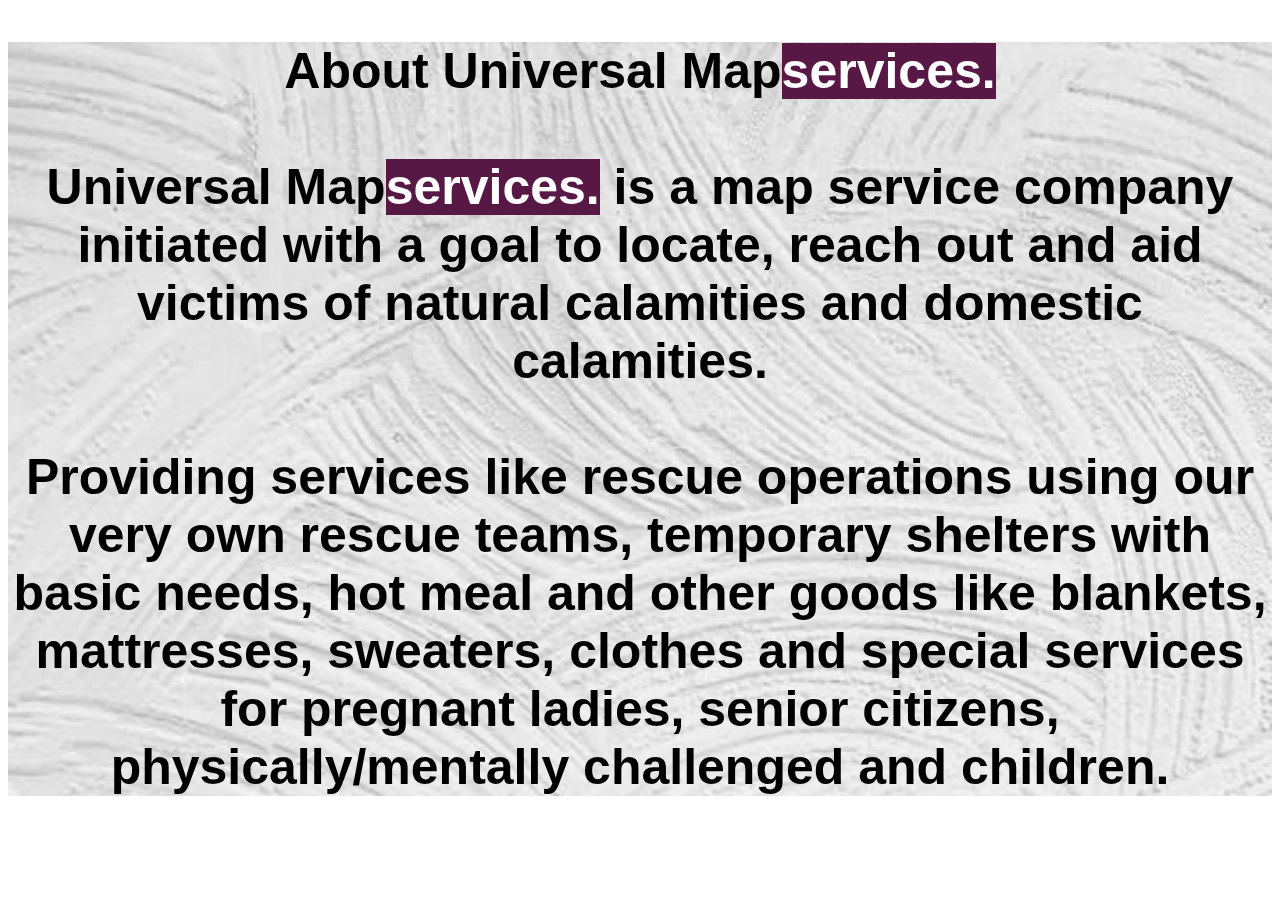
<file: About.html>
<!DOCTYPE html>
<html lang="en">
<head>
    <meta charset="UTF-8">
    <meta http-equiv="X-UA-Compatible" content="IE=edge">
    <meta name="viewport" content="width=device-width, initial-scale=1.0">
    <title>About</title>
</head>
<style>
    .heading{
  text-align:center;
  font-size:50px;
  font-style:inherit;
  font-family: 'Lucida Sans', 'Lucida Sans Regular', 'Lucida Grande', 'Lucida Sans Unicode', Geneva, Verdana, sans-serif;
  color: black;
  background: url('violet.webp');
        background-size: cover;

    }
    .heading span{
        background-color: #581845;
        color: lightpink;
    }
    .heading{
        text-align: center;
        font-family: 'Lucida Sans', 'Lucida Sans Regular', 'Lucida Grande', 'Lucida Sans Unicode', Geneva, Verdana, sans-serif;
        /* background: url('cap-tornado.gif'); */
        background: url('white.jpeg');
        background-size: cover;
    }
    .heading span{
        background-color: #581845;
        color: white;
        font-family: 'Lucida Sans', 'Lucida Sans Regular', 'Lucida Grande', 'Lucida Sans Unicode', Geneva, Verdana, sans-serif;
    }
</style>
<body>
     
    <h2 class="heading">About Universal Map<span>services.</span><br><br>
    Universal Map<span>services.</span> is a map service company initiated with a goal to locate, reach out and aid victims of natural calamities and domestic calamities.<br><br>Providing services like rescue operations using our very own rescue teams, temporary shelters with basic needs, hot meal and other goods like blankets, mattresses, sweaters, clothes and special services for pregnant ladies, senior citizens, physically/mentally challenged and children.</h2></h2>
</body>
</html>
</file>
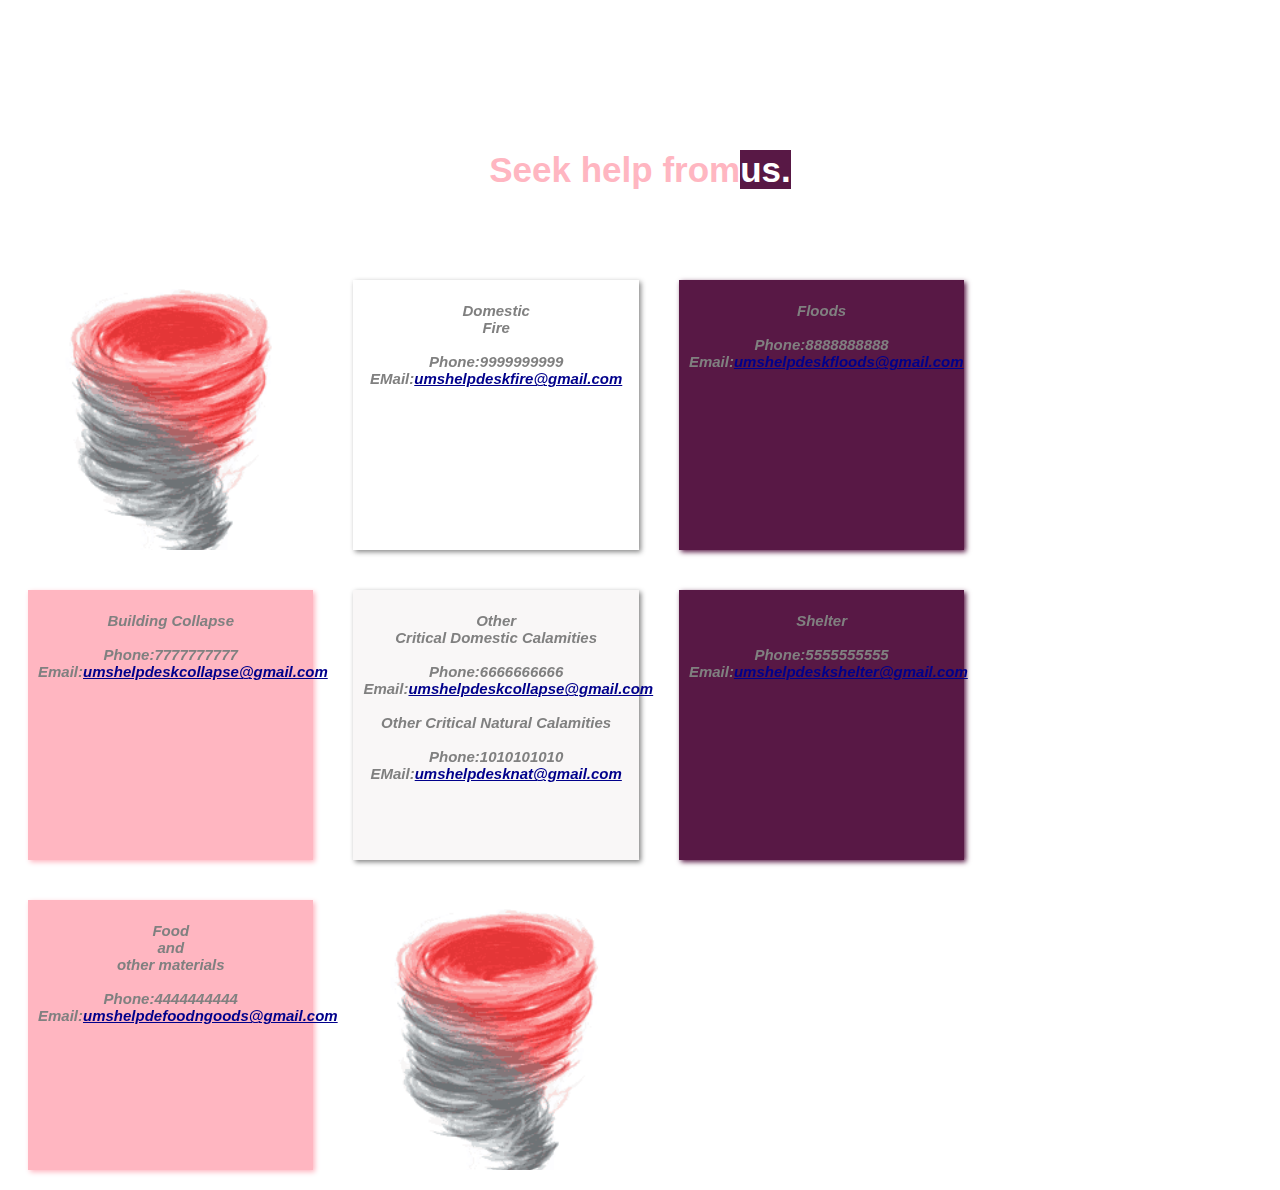
<file: Helpline.html>
<!DOCTYPE html>
<html lang="en">
<head>
    <meta charset="UTF-8">
    <meta http-equiv="X-UA-Compatible" content="IE=edge">
    <meta name="viewport" content="width=device-width, initial-scale=1.0">
    <title>Disaster Helpline</title>
    <style>
    .section-heading{
        text-align:center;
  /* background-color:#581845; */
    color:lightpink;
    margin-top: 150px;
    margin-bottom:70px;
    font-size: 35px;
    font-family: 'Lucida Sans', 'Lucida Sans Regular', 'Lucida Grande', 'Lucida Sans Unicode', Geneva, Verdana, sans-serif;
  }
    .section-heading span{

        color: white;
        background-color:#581845;      
    }
  
.column-4 {
  float: left;
  width: 21%;
  padding: 10px;
  margin:20px;
  height: 250px;

  position: relative;
    /* margin: 10px auto;
    width: 450px;
    height: 281px; */
}



/* Color and Images for Project Containers  */

.project-1 {
  background: url('cap-tornado.gif');
  background-size: cover;
}

.project-2 {
  background-color:white;
  box-shadow: 2px 2px 5px #888888;
    /* border-radius: 12px; */
    -moz-transition: all .5s linear;
    -o-transition: all .5s linear;
    -webkit-transition: all .5s linear;
    transition: all .5s linear;
    -webkit-transform-style: preserve-3d;
    transform-style: preserve-3d;
    position: relative;
    opacity: 1;
 
}
.project-2:hover{
    -webkit-transform: rotateY(25deg);
        transform: rotateY(25deg);
        box-shadow: 10px 10px 5px grey;
        opacity: 0.8;
        text-emphasis-color: grey;

}

.project-3 {
  background-color: #581845;
  box-shadow: 2px 2px 5px #581845;
    /* border-radius: 12px; */
    -moz-transition: all .5s linear;
    -o-transition: all .5s linear;
    -webkit-transition: all .5s linear;
    transition: all .5s linear;
    -webkit-transform-style: preserve-3d;
    transform-style: preserve-3d;
    position: relative;
    opacity: 1;
}

.project-3:hover{
    -webkit-transform: rotateY(25deg);
        transform: rotateY(25deg);
        box-shadow: 10px 10px 5px #581845;
        opacity: 0.8;
        text-emphasis-color: grey;
}
  


.project-4 {
  background-color:lightpink;
  box-shadow: 2px 2px 5px lightpink;
    /* border-radius: 12px; */
    -moz-transition: all .5s linear;
    -o-transition: all .5s linear;
    -webkit-transition: all .5s linear;
    transition: all .5s linear;
    -webkit-transform-style: preserve-3d;
    transform-style: preserve-3d;
    position: relative;
    opacity: 1;
}
.project-4:hover{
    -webkit-transform: rotateY(25deg);
        transform: rotateY(25deg);
        box-shadow: 10px 10px 5px lightpink;
        opacity: 0.8;
        text-emphasis-color: grey;
}
.project-5 {
  background-color:#F9F7F7;
  box-shadow: 2px 2px 5px grey;
    /* border-radius: 12px; */
    -moz-transition: all .5s linear;
    -o-transition: all .5s linear;
    -webkit-transition: all .5s linear;
    transition: all .5s linear;
    -webkit-transform-style: preserve-3d;
    transform-style: preserve-3d;
    position: relative;
    opacity: 1;
}
.project-5:hover{
    -webkit-transform: rotateY(25deg);
        transform: rotateY(25deg);
        box-shadow: 10px 10px 5px grey;
        opacity: 0.8;
        text-emphasis-color: grey;

}
.project-6 {
  background-color:#581845;
  box-shadow: 2px 2px 5px #581845;
    /* border-radius: 12px; */
    -moz-transition: all .5s linear;
    -o-transition: all .5s linear;
    -webkit-transition: all .5s linear;
    transition: all .5s linear;
    -webkit-transform-style: preserve-3d;
    transform-style: preserve-3d;
    position: relative;
    opacity: 1;
}
.project-6:hover{
    -webkit-transform: rotateY(25deg);
        transform: rotateY(25deg);
        box-shadow: 10px 10px 5px #581845;
        opacity: 0.8;
        text-emphasis-color: grey;
}

.project-7 {
    background-color:lightpink;
    box-shadow: 2px 2px 5px lightpink;
    /* border-radius: 12px; */
    -moz-transition: all .5s linear;
    -o-transition: all .5s linear;
    -webkit-transition: all .5s linear;
    transition: all .5s linear;
    -webkit-transform-style: preserve-3d;
    transform-style: preserve-3d;
    position: relative;
    opacity: 1;
}
.project-7:hover{
    -webkit-transform: rotateY(25deg);
        transform: rotateY(25deg);
        box-shadow: 10px 10px 5px lightpink;
        opacity: 0.8;
        text-emphasis-color: lightpink;
}


.project-8 {
  background: url('cap-tornado.gif');
  background-size:cover;
  
  
}




.project-text {
  text-align:center;
  font-size:15px;
  font-style:oblique;
  font-family: 'Lucida Sans', 'Lucida Sans Regular', 'Lucida Grande', 'Lucida Sans Unicode', Geneva, Verdana, sans-serif;
  color: grey;
}

a:link{
  color:darkblue;
}
a:hover{
  color:lightblue;
}
a:visited{
  color: red;
}
</style>
</head>
<body>
    <h2 class="section-heading">Seek help from<span>us.</span></h2>
    
<div class="column-4 project-1">
</div>

<div class="column-4 project-2">
  <h2 class="project-text">Domestic <br>Fire<br><br>Phone:9999999999<br>EMail:<a href="https://mail.google.com/mail/u/0/#inbox?compose=GTvVlcSDbFTGZHKwqxtlnSRxVGcRdTXXGPrvFdqMQtjnVBqdjNcGQVcmwlmsGKKpzBhLxZJrrPvrL">umshelpdeskfire@gmail.com</a></h2>
</div>

<div class="column-4 project-3">
  <h2 class="project-text">Floods<br><br>Phone:8888888888<br>Email:<a href="https://mail.google.com/mail/u/0/#inbox?compose=GTvVlcSDbFTGZHKwqxtlnSRxVGcRdTXXGPrvFdqMQtjnVBqdjNcGQVcmwlmsGKKpzBhLxZJrrPvrL">umshelpdeskfloods@gmail.com</a></h2>
</div>

<div class="column-4 project-4">
    <h2 class="project-text">Building Collapse<br><br>Phone:7777777777<br>Email:<a href="https://mail.google.com/mail/u/0/#inbox?compose=GTvVlcSDbFTGZHKwqxtlnSRxVGcRdTXXGPrvFdqMQtjnVBqdjNcGQVcmwlmsGKKpzBhLxZJrrPvrL">umshelpdeskcollapse@gmail.com</a></h2>

</div>

<div class="column-4 project-5">
  <h2 class="project-text">Other<br>Critical Domestic Calamities<br><br>Phone:6666666666<br>Email:<a href="https://mail.google.com/mail/u/0/#inbox?compose=GTvVlcSDbFTGZHKwqxtlnSRxVGcRdTXXGPrvFdqMQtjnVBqdjNcGQVcmwlmsGKKpzBhLxZJrrPvrL">umshelpdeskcollapse@gmail.com</a>
<br><br>Other Critical Natural Calamities<br><br>Phone:1010101010<br>EMail:<a href="https://mail.google.com/mail/u/0/#inbox?compose=GTvVlcSDbFTGZHKwqxtlnSRxVGcRdTXXGPrvFdqMQtjnVBqdjNcGQVcmwlmsGKKpzBhLxZJrrPvrL">umshelpdesknat@gmail.com</a></h2>
</div>

<div class="column-4 project-6">
  <h2 class="project-text">Shelter<br><br>Phone:5555555555<br>Email:<a href="https://mail.google.com/mail/u/0/#inbox?compose=GTvVlcSDbFTGZHKwqxtlnSRxVGcRdTXXGPrvFdqMQtjnVBqdjNcGQVcmwlmsGKKpzBhLxZJrrPvrL">umshelpdeskshelter@gmail.com</a></h2>
</h2>
</div>

<div class="column-4 project-7">
  <h2 class="project-text">Food<br>and<br>other materials<br><br>Phone:4444444444<br>Email:<a href="https://mail.google.com/mail/u/0/#inbox?compose=GTvVlcSDbFTGZHKwqxtlnSRxVGcRdTXXGPrvFdqMQtjnVBqdjNcGQVcmwlmsGKKpzBhLxZJrrPvrL">umshelpdefoodngoods@gmail.com</a></h2>
</h2></h2>
</div>

<div class="column-4 project-8">
</div>
    
</body>
</html>
</file>
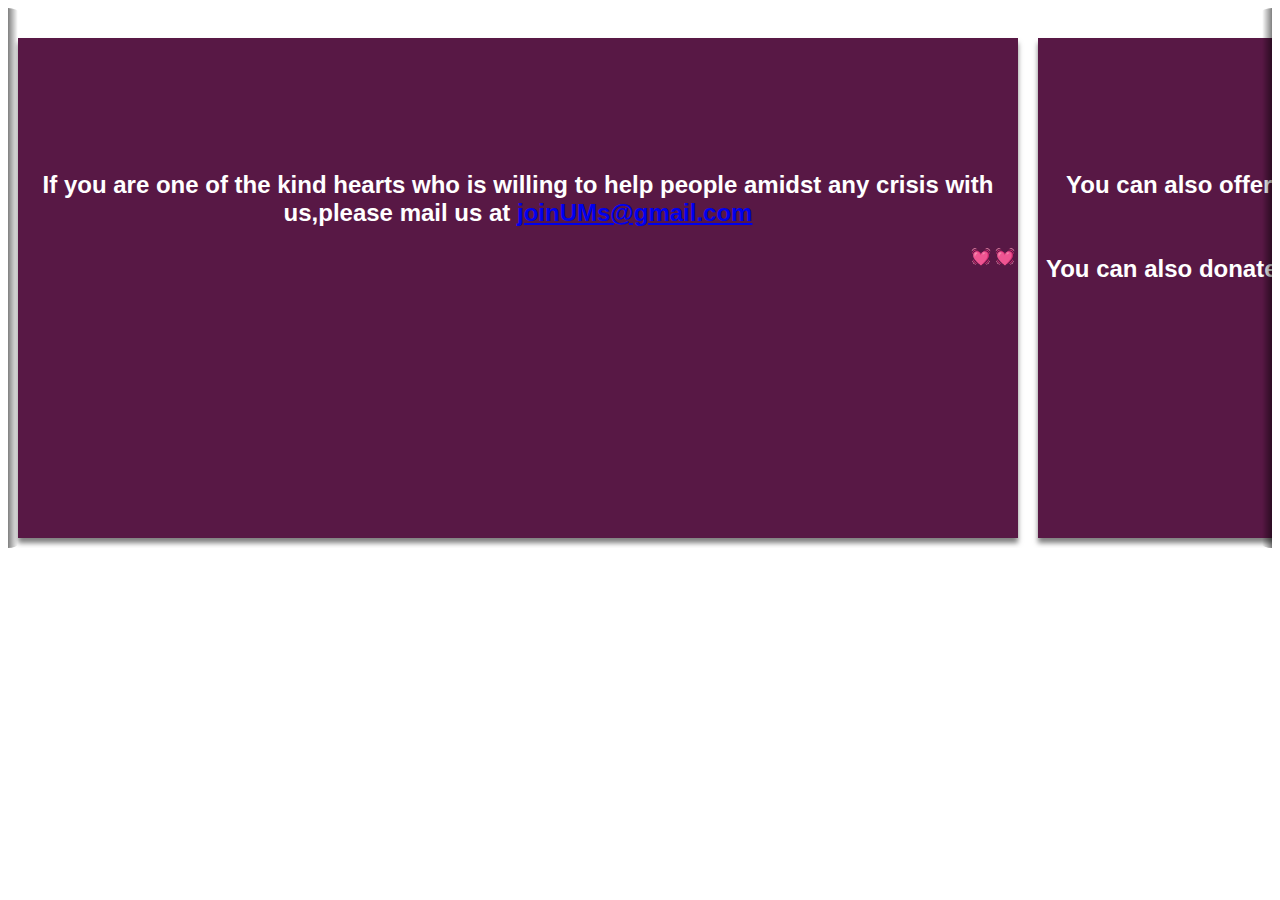
<file: Joinus.html>
<!DOCTYPE html>
<html lang="en">
<head>
    <meta charset="UTF-8">
    <meta http-equiv="X-UA-Compatible" content="IE=edge">
    <meta name="viewport" content="width=device-width, initial-scale=1.0">
    <title>Join UMs.</title>
</head>
<style>
    .container {
  width: 100%;
  position: relative;
}
.container:before {
  display: block;
  position: absolute;
  background: linear-gradient(to right, rgba(0,0,0,0.50) 0%,rgba(0,0,0,0) 49%,rgba(0,0,0,0) 99%);
  height: 100%;
  width: 20px;
  left: 0;
  top: 0;
  content: "";
  border-radius: 0 50px 50px 0;
}
.container:after {
  display: block;
  position: absolute;
  background: linear-gradient(to left, rgba(0,0,0,0.50) 0%,rgba(0,0,0,0) 49%,rgba(0,0,0,0) 99%);
  height: 100%;
  width: 20px;
  right: 0;
  top: 0;
  content: "";
  border-radius: 50px 0 0 50px;
}
.scroll {
  overflow: auto;
  width: 100%;
}
.row {
  display: table-row;
}
.item {
  display: table-cell;
  padding: 10px;
}
.box {
  width: 1000px;
  height: 500px;
  background: #581845;
  box-shadow: 0 5px 5px rgba(0,0,0,.50);
}
.boxtext{
    font-family: 'Lucida Sans', 'Lucida Sans Regular', 'Lucida Grande', 'Lucida Sans Unicode', Geneva, Verdana, sans-serif;
    color: white;
    text-align: center;
    padding-top: 100pt;
}

a:hover{
    color: lightpink;
 }
a:visited{
    color: red;
}


</style>
<body>
    <!-- If you are one of the kind hearts who is willing to help people amidst any crisis please mail us joinUMs@gmail.com. You can also offer any donations in kind like clothes, blankets, food, mattresses or straw mats and any other suitable donations. You can also donate cash through gpay, paytm, phonepe @# or netbanking.If u are facing any danger due to any accidents or disasters contact the helpline <a href="Helpline.html">Helpline</a \>-->
     
        <div class="container">
            <div class="scroll">
              <div class="row">
                <div class="item">
                  <div class="box">
                    <h2 class="boxtext">If you are one of the kind hearts who is willing to help people amidst any crisis with us,please mail us at <a href="https://mail.google.com/mail/u/0/#inbox?compose=CllgCJfsczhvWFvZbfhmQsVLKkTKkTFNKHnXDkZNtPZjrfLRqgfmMNBpmDxPHlLngBHwWdMhgZg">joinUMs@gmail.com</a></h2>
                    <marquee>&#128147; &#128147; &#128147; &#128147; &#128147; &#128147; &#128147; &#128147; &#128147; &#128147; &#128147; &#128147; &#128147; &#128147; &#128147; &#128147; &#128147; &#128147; &#128147; &#128147; &#128147; &#128147; &#128147; &#128147; &#128147; &#128147; &#128147; &#128147; &#128147; &#128147; &#128147; &#128147;</marquee>  
                </div>
                </div>
                <div class="item">
                  <div class="box">
                    <h2 class="boxtext">You can also offer any donations in kind like clothes, blankets, food, mattresses or straw mats and any other suitable donations.<br><br>You can also donate cash through gpay, paytm, phonepe @9898989898 or netbanking.</h2>
                  </div>
                </div>
                <div class="item">
                  <div class="box">
                    <h2 class="boxtext">If u are facing any danger due to any accidents or disasters contact the <a href="Helpline.html">Helpline</a></h2>

                  </div>
                </div>

    </body>
</html>
</file>
